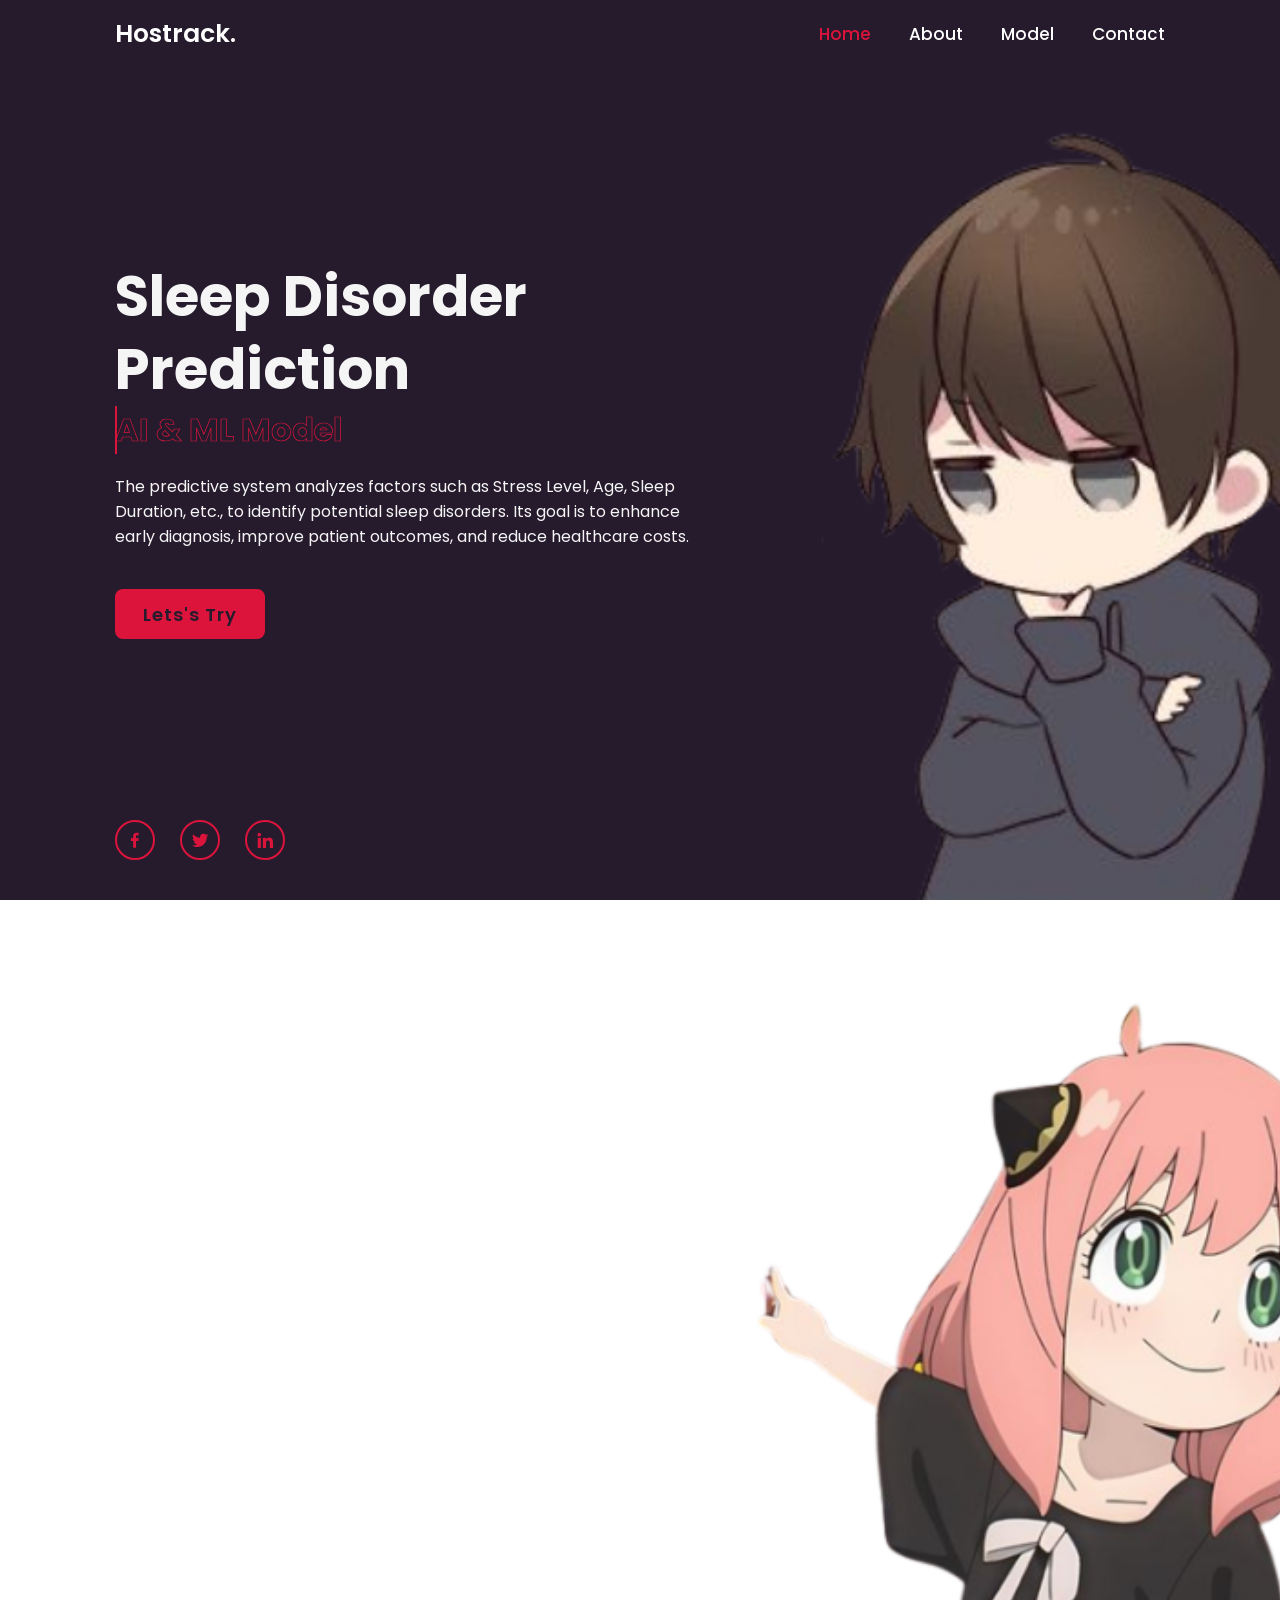
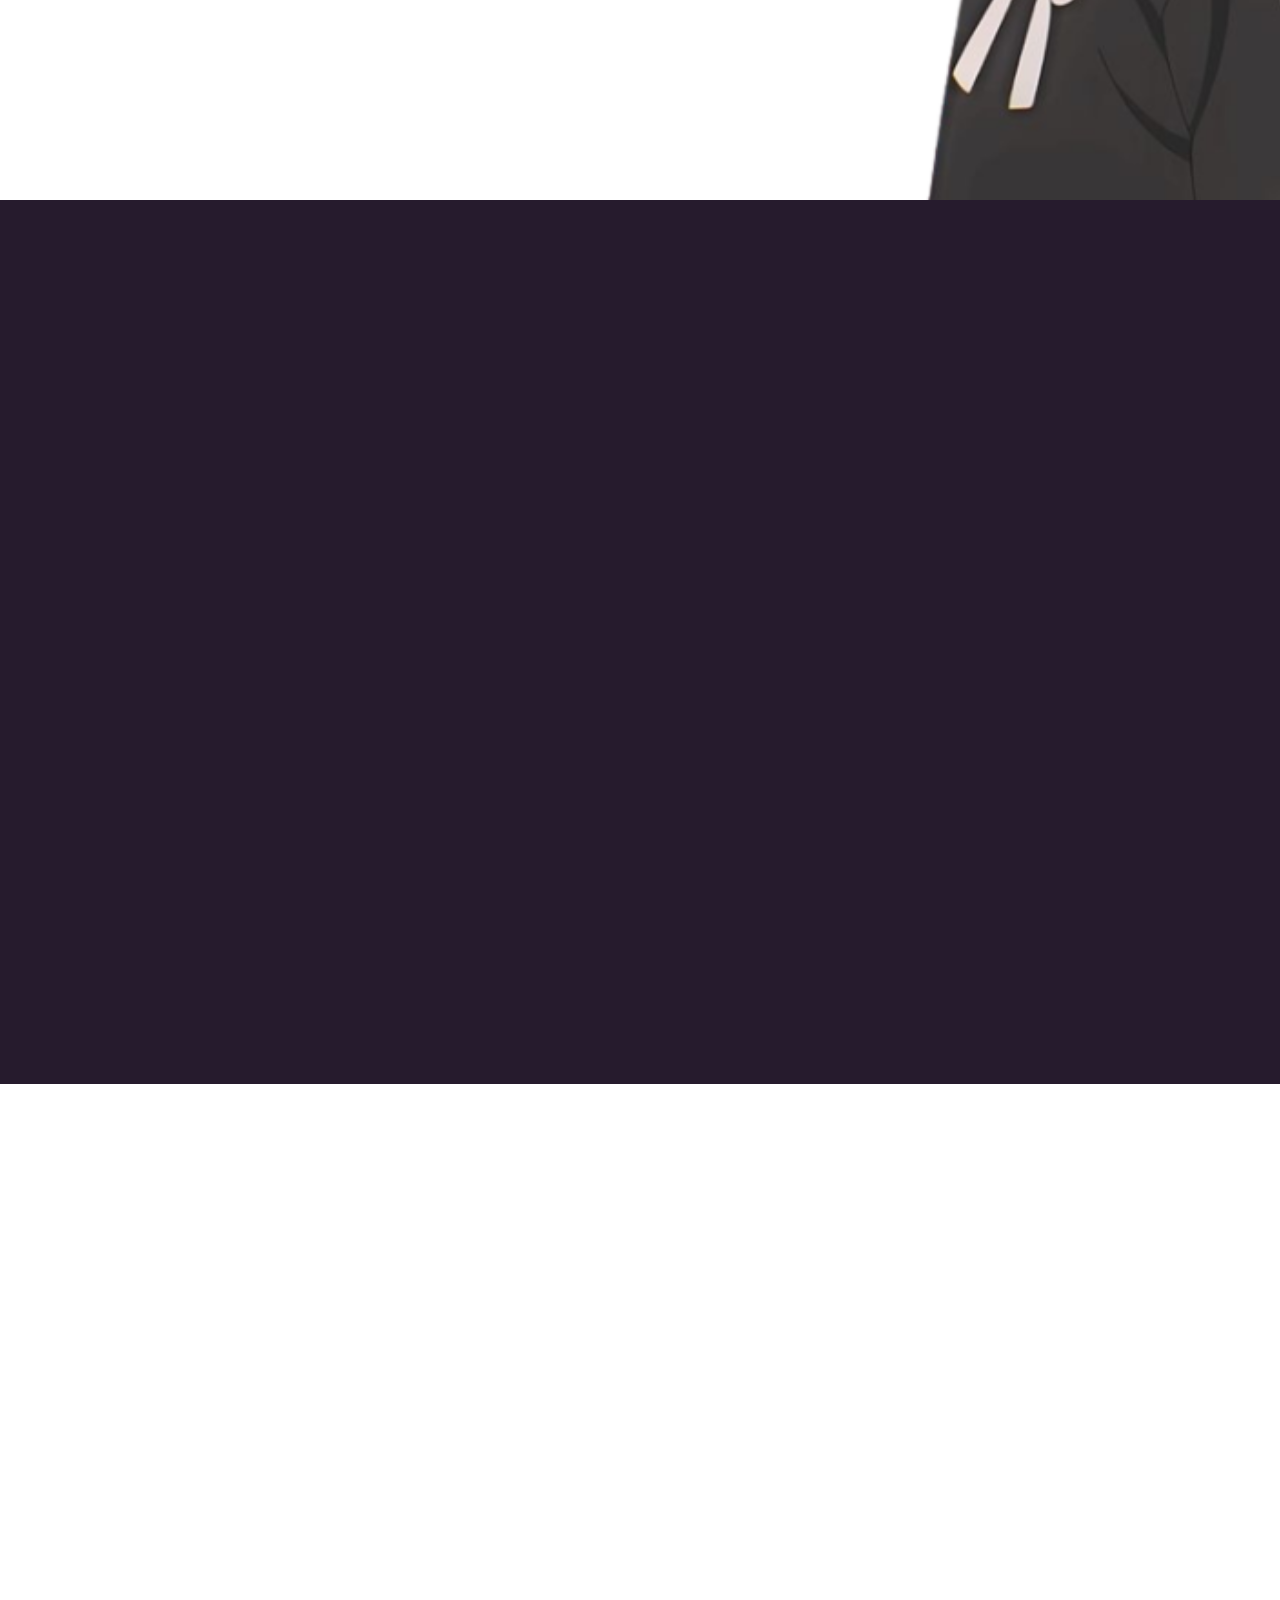
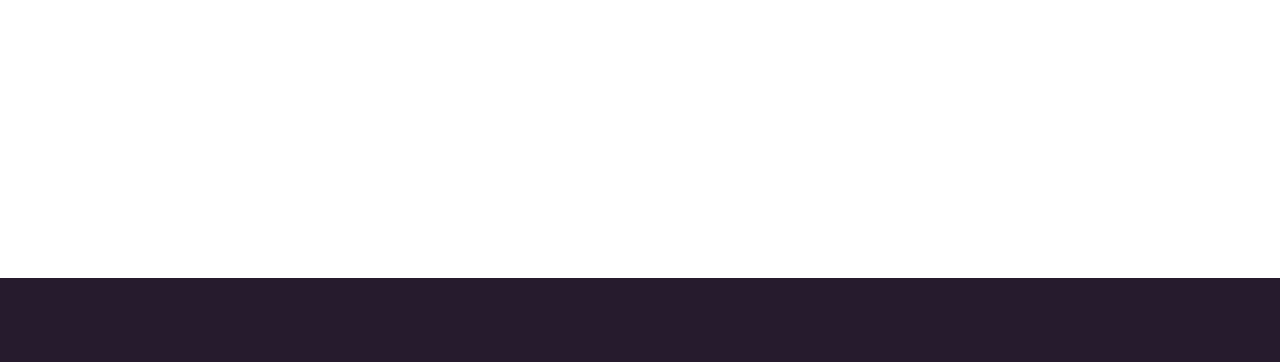
<file: index.html>
<!DOCTYPE html>
<html lang="en">

<head>
    <meta charset="UTF-8">
    <meta http-equiv="X-UA-Compatible" content="IE=edge">
    <meta name="viewport" content="width=device-width, initial-scale=1.0">
    <title>Processor Prediction | Hostrack</title>

    <link rel="stylesheet" href="css/style.css">

    <!-- box icons -->
    <link href='https://unpkg.com/boxicons@2.1.4/css/boxicons.min.css' rel='stylesheet'>
</head>

<body>

    <!-- header design -->
    <header class="header">
        <a href="#" class="logo">Hostrack.<span class="animate" style="--i:1;"></span></a>

        <div class="bx bx-menu" id="menu-icon"> <span class="animate" style="--i:2;"></span></div>

        <nav class="navbar">
            <a href="#home" class="activate">Home</a>
            <a href="#about">About</a>
            <a href="#education">Model</a>
            <a href="#contact">Contact</a>

            <span class="active-nav"></span>
            <span class="animate" style="--i:2;"></span>
        </nav>
    </header>

    <!-- home section design -->
    <section class="home show-animate" id="home">
        <div class="home-content">
            <h1>Sleep Disorder <span>Prediction</span> <span class="animate" style="--i:2;"></span></h1>
            <div class="text-animate">
                <h3>AI & ML Model</h3>
                <span class="animate" style="--i:3;"></span>
            </div>
            <p>The predictive system analyzes factors such as Stress Level, Age, Sleep Duration, etc., to identify potential sleep disorders. Its goal is to enhance early diagnosis, improve patient outcomes, and reduce healthcare costs.
                <span class="animate" style="--i:4;"></span>
            </p>

            <div class="btn-box">
                <a href="http://127.0.0.1:5000/" class="btn">Lets's Try</a>
                <span class="animate" style="--i:5;"></span>
            </div>
        </div>

        <div class="home-sci">
            <a href="#"><i class='bx bxl-facebook'></i></a>
            <a href="#"><i class='bx bxl-twitter'></i></a>
            <a href="#"><i class='bx bxl-linkedin'></i></a>
            <span class="animate" style="--i:6;"></span>
        </div>

        <div class="home-imgHover"></div>
        <span class="animate home-img" style="--i:7;"></span>
    </section>

    <!-- about section design -->
    <section class="about" id="about">
        


        <div class="about-content">
            <h3>ABOUT <span>US<span class="animate scroll" style="--i:3;"></span></h3>
            <p>At Hostrack, our mission is to revolutionize sleep health. Backed by a dedicated team of experts, we're pioneering innovative sleep disorder prediction models. We're driven by a dual commitment: first, to empower individuals with insights into their sleep patterns, enabling informed choices for better rest; and second, to assist healthcare professionals in early detection and improved patient care. With a blend of cutting-edge technology and unwavering dedication, we're working tirelessly to bring healthier, more restful nights to everyone. Join us in our journey towards a world where quality sleep is accessible and understood by all.
                <span class="animate scroll" style="--i:4;"></span>
            </p>
        </div>

        
    </section>

    <!-- education section design -->
    <section class="education" id="education">
        <h2 class="heading">SLEEP <span>DISORDER<span class="animate scroll" style="--i:1;"></span></span> PREDICTION</h2>
    
        <div class="education-row">
          <div class="education-column">
            <h3 class="title">Features<span class="animate scroll" style="--i:2;"></span></h3>
    
            <div class="education-box">
              <div class="education-content">
                <div class="content">
                  <div class="year">Feature 1</div>
                  <h3>Personalized Sleep Assessment</h3>
                  <p>Our model offers a tailored evaluation of your sleep patterns, providing personalized recommendations to improve sleep quality.</p>
                </div>
              </div>
    
              <div class="education-content">
                <div class="content">
                  <div class="year">Feature 2</div>
                  <h3>Early Detection</h3>
                  <p> Detect potential sleep disorders early, allowing for timely intervention and improved overall health.</p>
                </div>
              </div>
    
              <div class="education-content">
                <div class="content">
                  <div class="year">Feature 3</div>
                  <h3>User-Friendly Interface</h3>
                  <p>Our intuitive platform makes it easy for users to input data and receive accurate predictions, promoting better sleep hygiene.
    
    </p>
                </div>
              </div>
    
              <span class="animate scroll" style="--i:3;"></span>
            </div>
          </div>
    
          <div class="education-column">
            <h3 class="title">Our Team <span class="animate scroll" style="--i:5;"></span></h3>
    
            <div class="education-box">
              <div class="education-content">
                <div class="content">
                  <div class="year">Team-Member 1</div>
                  <h3>Abhi Baliyan</h3>
                  <p>A dedicated researcher specializing in video analysis and precise data insights, playing a vital role in developing our model. </p>
                </div>
              </div>
    
              <div class="education-content">
                <div class="content">
                  <div class="year">Team-Member 2</div>
                  <h3>Nishant Tyagi</h3>
                  <p>A creative genius, excels in PPT editing and UI design, elevating our website's aesthetics and user experience to new heights.</p>
                </div>
              </div>
    
              <div class="education-content">
                <div class="content">
                  <div class="year">Team-Member 3</div>
                  <h3>Ritik Yadav</h3>
                  <p>Our coding wizard, is a data research expert, crafting the backbone of our sleep disorder prediction model with precision and expertise. </p>
                </div>
              </div>
    
              <span class="animate scroll" style="--i:6;"></span>
            </div>
          </div>
        </div>
      </section>

   

    <!-- contact section design -->
    <section class="contact" id="contact">
        <h2 class="heading">Contact <span>Me!</span><span class="animate scroll" style="--i:1;"></span></h2>

        <form action="#">
            <div class="input-box">
                <div class="input-field">
                    <input type="text" placeholder="Full Name" required>
                    <span class="focus"></span>
                </div>
                <div class="input-field">
                    <input type="text" placeholder="Email Address" required>
                    <span class="focus"></span>
                </div>

                <span class="animate scroll" style="--i:3;"></span>
            </div>

            <div class="input-box">
                <div class="input-field">
                    <input type="number" placeholder="Mobile Number" required>
                    <span class="focus"></span>
                </div>
                <div class="input-field">
                    <input type="text" placeholder="Subject" required>
                    <span class="focus"></span>
                </div>

                <span class="animate scroll" style="--i:5;"></span>
            </div>

            <div class="textarea-field">
                <textarea name="" id="" cols="30" rows="10" placeholder="Your Message" required></textarea>
                <span class="focus"></span>

                <span class="animate scroll" style="--i:7;"></span>
            </div>

            <div class="btn-box btns">
                <button type="submit" class="btn">Submit</button>

                <span class="animate scroll" style="--i:9;"></span>
            </div>
        </form>
    </section>  

    <!-- footer design -->
    <footer class="footer">
        <div class="footer-text">
            <p>Copyright &copy; 2023 by Hostrack | All Rights Reserved.</p>

            <span class="animate scroll" style="--i:1;"></span>
        </div>

        <div class="footer-iconTop">
            <a href="#"><i class ='bx bx-up-arrow-alt'></i></a>

            <span class="animate scroll" style="--i:3;"></span> 
        </div>
    </footer>


    <script src="js/script.js"></script>
</body>

</html>
</file>
<file: css/style.css>
@import url('https://fonts.googleapis.com/css2?family=Poppins:wght@300;400;500;600;700;800;900&display=swap');

* {
    margin: 0;
    padding: 0;
    box-sizing: border-box;
    text-decoration: none;
    border: none;
    outline: none;
    scroll-behavior: smooth;
    font-family: 'Poppins', sans-serif;
}

:root{
    --bg-color: #261B2D;
    --second-bg-color: white;
    --text-color: #f5f5f5;
    --main-color: crimson;
}

html{
    font-size: 62.5%;
    overflow-x: hidden;
}

body {
    background: var(--bg-color);
    color: var(--text-color);
}

.header{
    position: fixed;
    top: 0;
    left: 0;
    width: 100%; 
    padding: 1.5rem 9%;
    background: transparent;
    display: flex;
    justify-content: space-between;
    align-items: center;
    z-index: 100;
    transition: .3s;
}

.header.stickly{
    background: var(--bg-color);
}

.logo {
    position: relative;
    font-size: 2.5rem;
    color: white;
    font-weight: 600;
}

.navbar{
    position: relative;
}

.navbar a{
    font-size: 1.7rem;
    color: white;
    font-weight:500;
    margin-left: 3.5rem;
    transition: .3s;
}

.navbar a:hover,
.navbar a.active{
    color:var(--main-color);
}

  
#menu-icon {
    position: relative;
    font-size: 3.6rem;
    color: var(--text-color);
    cursor: pointer;
    display: none;
}

section{
    min-height: 100vh;
    padding: 10rem 9% 2rem;
}

.home{
    display: flex;
    align-items: center;
    padding: 0 9%;
    background: url('/images/home.png') no-repeat;
    background-size: cover;
    background-position: center;
}

.home-content {
    max-width: 60rem;
    z-index: 99;
}

.home-content h1{
    position: relative;
    display: inline-block;
    font-size: 5.6rem;
    font-weight: 700;
    line-height: 1.3;
}

.home-content h1 span{
    color: var(--text-color);
}

.home-content .text-animate {
    position: relative;
    width: 23rem;
}

.home-content .text-animate h3 {
    font-size: 3.2rem;
    font-weight: 700;
    color: transparent;
    -webkit-text-stroke: .7px var(--main-color);
    background-image: linear-gradient(var(--main-color), var(--main-color));
    background-repeat: no-repeat;
    -webkit-background-clip: text;
    background-position: -33rem 0;
}

.home.show-animate .home-content .text-animate h3{
    animation: homeBgText 6s linear infinite;
    animation-delay: 2s;
}

.home-content .text-animate h3::before{
    content: '';
    position: absolute;
    top: 0;
    left: 0;
    width: 0;
    height: 100%;
    border-right: 2px solid var(--main-color);
    z-index: -1;
}

.home.show-animate .home-content .text-animate h3::before{
    animation: homeCursorText 6s linear infinite;
    animation-delay: 2s;
}

.home-content p{
    position: relative;
    font-size: 1.6rem;
    margin: 2rem 0 4rem;
}

.btn-box{
    position: relative;
    display: flex;
    justify-content: space-between;
    width: 34.5rem;
    height: 5rem;
}

.btn-box .btn{
    position: relative;
    display: inline-flex;
    justify-content: center;
    align-items: center;
    width: 15rem;
    height: 100%;
    background: var(--main-color);
    border: .2rem solid var(--main-color);
    border-radius: .8rem;
    font-size: 1.8rem;
    font-weight: 600;
    letter-spacing: .1rem;
    color: var(--bg-color);
    z-index: 1;
    overflow: hidden;
    transition: .5s;
}

.btn-box .btn:hover{
    color: var(--main-color);
}

.btn-box .btn:nth-child(2){
    background: transparent;
    color: var(--main-color);  
} 

.btn-box .btn:nth-child(2):hover{
    color: var(--bg-color);
}

.btn-box .btn:nth-child(2)::before{
    background: var(--main-color);
}

.btn-box .btn::before{
    content: '';
    position: absolute;
    top: 0;
    left: 0;
    width: 0;
    height: 100%;
    background: #422c4f;
    z-index: -1;
    transition: .5s;
}

.btn-box .btn:hover:before{
    width: 100%;
}

.home-sci{
    position: absolute;
    bottom: 4rem;
    width: 170px;
    display: flex;
    justify-content: space-between;
}

.home-sci a {
    position: relative;
    display: inline-flex;
    justify-content: center;
    align-items: center;
    width: 40px;
    height: 40px;
    background: transparent;
    border: .2rem solid var(--main-color);
    border-radius: 50%;
    font-size: 20px;
    color: var(--main-color);
    z-index: 1;
    overflow: hidden;
    transition: .5s;
}

.home-sci a:hover{
    color:var(--bg-color);
}

.home-sci a::before{
    content: '';
    position: absolute;
    top: 0;
    left: 0;
    width: 0;
    height: 100%;
    background: var(--main-color);  
    z-index: -1;
    transition: .5s;
}

.home-sci a:hover::before{
    width: 100%;
}

.home-imgHover{
    position: absolute;
    top: 0;
    right: 0;
    width: 45%;
    height: 100%;
    background: transparent;
    transition: 3s;
}

.home-imgHover:hover{
    background: var(--bg-color);
    opacity: .8;
}

.about{
    display: flex;
    align-content: flex-start;
    align-items: center;
    padding: 0 9%;
    background: var(--second-bg-color);
    background: url('/images/about.png') no-repeat;
    background-size: cover;
    background-position: center;
    padding-bottom: 6rem;
}

.heading {
    position: relative;
    display: inline-block;
    font-size: 5rem;
    margin-bottom: 3rem;
    text-align: center;
}

span{
    color:var(--main-color);
}


.about-content{
    max-width: 60rem;
    z-index: 99;
}

.about-content h3{
    position: relative;
    display: inline-block;
    font-size: 5.6rem;
    font-weight: 700;
    line-height: 1.3;
    color: black;   
}

.about-content p{
    position: relative;
    font-size: 1.6rem;
    margin: 2rem 0 4rem;
    color: black;
}

.btn-box.btns{
    display: inline-block;
    width: 15rem;   
}

.btn-box.btns a::before{
    background: var(--second-bg-color);
}

.education{
    display: flex;
    justify-content: center;
    align-items: center;
    flex-direction: column;
    min-height: auto;
    padding-bottom: 5rem;
}

.education .education-row{
    display: flex;
    flex-wrap: wrap;
    gap: 5rem;
}

.education-row .education-column{
    flex: 1 1 40rem;
}

.education-column .title{
    position: relative;
    display: inline-block;
    font-size: 2.5rem;
    margin: 0 0 1.5rem 2.5rem;
}

.education-column .education-box{
    position: relative;
    border-left: .2rem solid var(--main-color);
}

.education-box .education-content{
    position: relative;
    padding-left: 2rem;
}

.education-box .education-content::before{
    content:'';
    position: absolute;
    top: 0;
    left: -1.1rem;
    width: 2rem;
    height: 2rem;
    background: var(--main-color);
    border-radius: 50%;
}

.education-content .content{
    position: relative;
    padding: 1.5rem;
    border: .2rem solid var(--main-color);
    border-radius: .6rem;
    margin-bottom: 2rem;
    overflow: hidden;
}

.education-content .content::before{
    content: '';
    position: absolute;
    top: 0;
    left: 0;
    width: 0;
    height: 100%;
    background: #422c4f;
    z-index: -1;
    transition: .5s;
}

.education-content .content:hover::before{
    width: 100%;
}

.education-content .content .year{
    font-size: 1.5rem;
    color: var(--main-color);
    padding-bottom: .5rem;
}

.education-content .content .year i{
    padding-right: .5rem;    
}

.education-content .content h3{
    font-size: 2rem;
}

.education-content .content p{
    font-size: 1.6rem;
    padding-top: .5rem;
}

.contact{
    min-height: auto;
    background-color: var(--second-bg-color);
    padding-bottom: 7rem;
}

.contact h2{
    display: inline-block;
    left: 50%;
    color: black;
    transform: translateX(-50%);
}

.contact form{
    max-width: 70rem;
    margin: 0 auto;
    text-align: center;
}

.contact form .input-box{
    position: relative;
    display: flex;
    justify-content: space-between;
    flex-wrap: wrap;
}

.contact form .input-box .input-field{
    position: relative;
    width: 49%;
    margin: .8rem 0;
}


.contact form .input-box .input-field input,
.contact form .textarea-field textarea{
    width: 100%;
    height: 100%;
    padding: 1.5rem;
    font-size: 1.6rem;
    color: black;
    background: transparent;
    border-radius: .6rem;
    border: .2rem solid var(--main-color);
}

.contact form .input-box .input-field input::placeholder,
.contact form .textarea-field textarea::placeholder{
    color: black;
}

.contact form .focus{
    position: absolute;
    top: 0;
    left: 0;
    width: 0;
    height: 100%;
    background: var(--second-bg-color);
    border-radius: .6rem;
    z-index: -1;
    transition: .5s;
}

.contact form .input-box .input-field input:focus~.focus,
.contact form .input-box .input-field input:valid~.focus,
.contact form .textarea-field textarea:focus~.focus,
.contact form .textarea-field textarea:valid~.focus{
    width: 100%;
}

.contact form .textarea-field{
    position: relative;
    margin: .8rem 0 2.7rem;
    display: flex;
}

.contact form .textarea-field textarea{
    resize: none;
}

.contact form .btn-box.btns .btns{
    cursor: pointer;
}

.contact form .btn-box .btn::before{
    background: white;
}

.footer{
    display: flex;
    justify-content: space-between;
    align-items: center;
    flex-wrap: wrap;
    padding: 2rem 9%;
    width: 100%;
    background: var(--bg-color);
}

.heading {
    position: relative;
    display: inline-block;
    font-size: 5rem;
    margin-bottom: 3rem;
    text-align: center;
}

.footer-text,
.footer-iconTop{
    position: relative;
}

.footer-text p{
    font-size: 1.6rem;
}

.footer-iconTop a{
    position: relative;
    display: inline-flex;
    justify-content: center;
    align-items: center;
    padding: .8rem;
    background: var(--main-color);
    border: .2rem solid var(--main-color);
    border-radius: .6rem;
    z-index: 1;
    overflow: hidden;
}

.footer-iconTop a::before{
    content: '';
    position: absolute;
    top: 0;
    left: 0;
    width: 0;
    height: 100%;
    background: var(--second-bg-color);
    z-index: -1;
    transition: .5s;
}

.footer-iconTop a:hover::before{
    width: 100%;
}

.footer-iconTop a  i{
    font-size: 2.4rem;
    color: var(--bg-color);
    transition: .5s;
}

.footer-iconTop a:hover i{
    color: var(--main-color);
}

/* ANIMATION RELOAD AND SCROLL */
.animate{
    position: absolute;
    top: 0;
    right: 0;
    width: 100%;
    height: 100%;
    background: var(--bg-color);
    z-index: 98;
}

.animate.home-img{
    width: 50%;
}

.logo .animate,
.navbar .animate,
#menu-icon .animate,
.home.show-animate .animate{
    animation: showRight 1s ease forwards;
    animation-delay: calc(.3s * var(--i));
}

.animate.scroll{ 
    transition: 1s ease;
    transition-delay: calc(.3s / var(--i));
    animation: none;
}

section:nth-child(odd) .animate.scroll{
    background: var(--second-bg-color);
}

footer .animate.scroll{
    background: var(--bg-color);
}

.education .education-box .animate.scroll{
    width: 105%;
}

.about.show-animate .animate.scroll,
.education.show-animate .animate.scroll,
.contact.show-animate .animate.scroll,
.footer.show-animate .animate.scroll{
    transition-delay: calc(.3s * var(--i));
    width: 0;
}

/* BREAKPOINT */
@media (max-width: 1200px) {
    html{
        font-size: 55%;
    }
}

@media (max-width: 991px) { 
    .header{
        padding: 2rem 4%;
    }

        section{
            padding: 10rem 4% 2rem;
        }

        .home{
            padding: 0 4%;
        }

        .footer{
            padding: 2rem 4%;
        }
}

@media (max-width: 768px) {
    .header{
        background: var(--bg-color);
    }

    #menu-icon{
        display: block;
    }

    .navbar {
        position: absolute;
        top: 100%;
        left: -100%;
        width: 100%;
        padding: 1rem 4%;
        background: var(--second-bg-color);
        box-shadow: 0 .5rem 1rem rgba(0, 0, 0, .2);
        z-index: 1;
        transition: .25s ease;
        transition-delay: .25s;
    }

    .navbar.active{
        left: 0;
        transition-delay: 0s;
    }

    .navbar .active-nav{
        position: absolute;
        top: 0;
        left: -100%;
        width: 100%;
        height: 100%;
        background: var(--bg-color);
        border-top: .1rem solid rgba(0, 0, 0, .2);
        z-index: -1;
        transition: .25s ease;
        transition-delay: 0s;
    }

    .navbar.active .active-nav{
        left: 0;
        transition-delay: .25s;
    }

    .navbar a{
        display: block;
        font-size: 2rem;
        margin: 3rem 0;
        transform: translateX(-20rem);
        transition: .25s ease;
        transition-delay: 0s;
    }

    .navbar.active a{
        transform: translateX(0);
        transition-delay: .25s;
    }

    .home-imghover{
        pointer-events: none;
        background: var(--bg-color);
        opacity: .6;
    }
}

@media (max-width: 520px) {
    html{
        font-size: 50%;
    }

    .home-content h1{
        display: flex;
        flex-direction: column;
    }

    .homesci{
        width: 160px;
    }

    .home-sci a{
        width: 38px;
        height: 38px;
    }
}

@media (max-width: 462px){
    .home-content h1{
        font-size: 5.2rem;
    }

    .education {
        padding: 10rem 4% 5rem 5%;
    }

    .contact from .input-box .input-field{
        width: 100%;    
    }

    .footer{
        flex-direction: column-reverse;
    }

    .footer p{
        margin-top: 2rem;
        text-align: center;
    }
}

@media (max-width: 371px) {
    .home{
        justify-content: center;
    }

    .home-content{
        display: flex;
        align-items: center;
        flex-direction: column;
        text-align: center;
    }

    .home-content h1{
        font-size: 5rem;
    }
}


/* KEYFRAMES ANIMATION*/
@keyframes homeBgText {

    0%,
    10%,
    100% {
        background-position: -33rem 0;
    }

    65%,
    85% {
        background-position: 0 0;
    }
}

@keyframes homeCursorText {

    0%,
    10%,
    100% {
        width: 0;
    }

    65%,
    78%,
    85% {
        width: 100%;
        opacity: 1;       
    }

    75%,
    81%{
        opacity: 0;
    }
}

@keyframes aboutSpinner {
    100%{
        transform: translate(-50%, -50%) rotate(360deg);
    }
}

@keyframes showRight{
    100%{
        width: 0;
    }
}

.red-navbar {
    background-color: var(--bg-color);
    transition: background-color 0.3s ease; 
}
</file>
